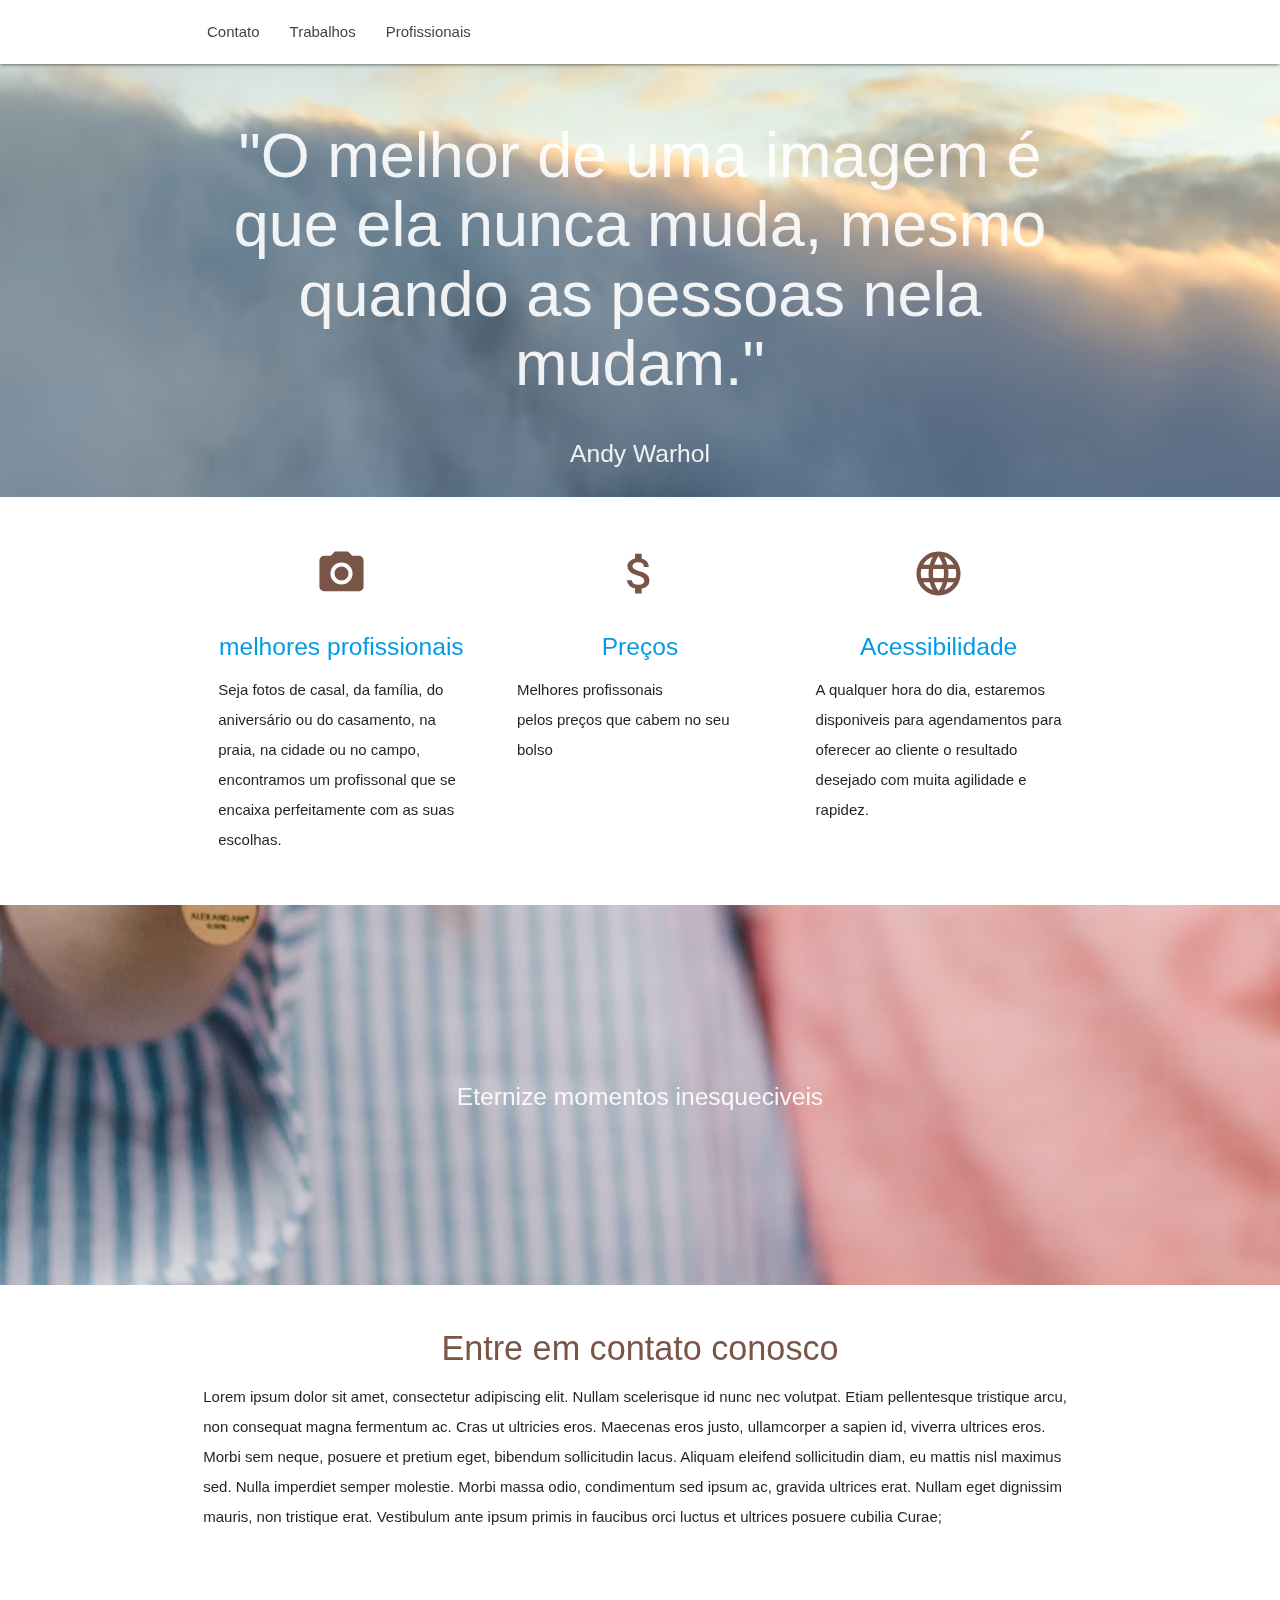
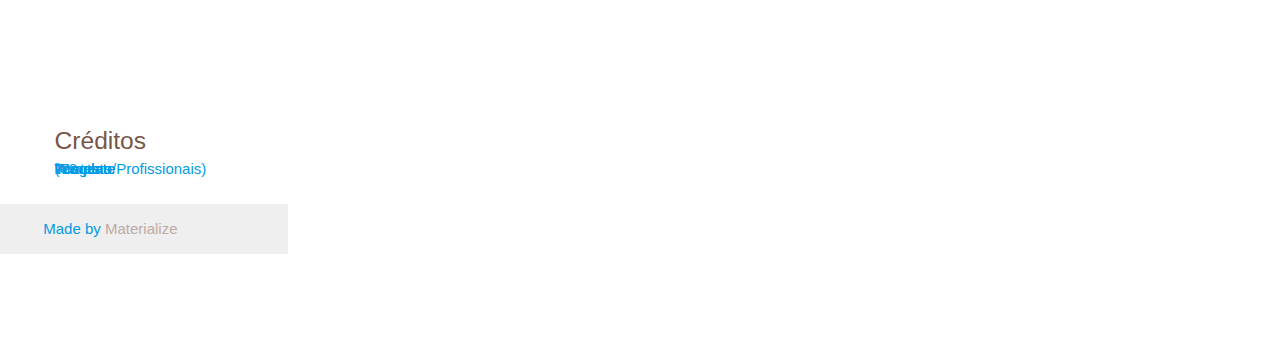
<file: index.html>
<!DOCTYPE html>
<html lang="en">
<head>
  <meta http-equiv="Content-Type" content="text/html; charset=UTF-8"/>
  <meta name="viewport" content="width=device-width, initial-scale=1"/>
  <title>Página Inicial</title>

  <!-- CSS  -->
  <link href="https://fonts.googleapis.com/icon?family=Material+Icons" rel="stylesheet">
  <link href="css/materialize.css" type="text/css" rel="stylesheet" media="screen,projection"/>
  <link href="css/style.css" type="text/css" rel="stylesheet" media="screen,projection"/>
</head>
<body>
  <nav class="white" role="navigation">
<div id="navegacao">
    <div class="nav-wrapper container">
      <ul>
        <li><a href="contato.html">Contato</a></li>
        <li><a href="trabalhos.html">Trabalhos</a></li>
        <li><a href="profissionais.html">Profissionais</a></li>
      </ul>
    <a href="#" data-target="nav-mobile" class="sidenav-trigger"><i class="material-icons">menu</i></a>
    </div>
  </nav>
</div>

<div id="index-banner" class="parallax-container">
    <div class="section no-pad-bot">
      <div class="container">
        <br><br>
        <h1 class="header center">"O melhor de uma imagem é que ela nunca muda, mesmo quando as pessoas nela mudam."</h1>
        <div class="row center">
          <h5 class="header col s12 light"> Andy Warhol</h5>
        </div>
        <br><br>
      </div>
    </div>
    <div class="parallax"><img src="./imagens/foto1.jpg" alt="Unsplashed background img 1"></div>
</div>

  <div class="container">
    <div class="section">
      <!--   Icon Section   -->
      <div class="row">
        <div class="col s12 m4">
          <div class="icon-block">
          <h2 class="center brown-text"><i class="material-icons">camera_alt</i></h2>
          <h5 class="center"><a href="profissionais.html">melhores profissionais</a></h5>
          <p class="light">Seja fotos de casal, da família, do aniversário ou do casamento, na praia, na cidade ou no campo,
          encontramos um profissonal que se encaixa perfeitamente com as suas escolhas.</p>
          </div>
        </div>

        <div class="col s12 m4">
          <div class="icon-block">
            <h2 class="center brown-text"><i class="material-icons">attach_money</i></h2>
            <h5 class="center"><a href="contato.html">Preços</a></h5>

            <p class="light">Melhores profissonais<br> pelos preços que cabem no seu bolso</p>
          </div>
        </div>

        <div class="col s12 m4">
          <div class="icon-block">
            <h2 class="center brown-text"><i class="material-icons">language</i></h2>
            <h5 class="center"><a href="contato.html">Acessibilidade</a></h5>

            <p class="light">A qualquer hora do dia, estaremos disponiveis para agendamentos para oferecer ao cliente o resultado desejado com muita agilidade e rapidez.</p>
          </div>
        </div>
      </div>

    </div>
  </div>
  <div class="parallax-container valign-wrapper">
    <div class="section no-pad-bot">
      <div class="container">
        <div class="row center">
          <h5 class="header col s12 light">Eternize momentos inesqueciveis</h5>
        </div>
      </div>
    </div>
    <div class="parallax"><img src="./imagens/foto2.jpg" alt="Unsplashed background img 2"></div>
  </div>
  <div class="container">
    <div class="section">

      <div class="row">
        <div class="col s12 center">
          <h3><i class="mdi-content-send brown-text"></i></h3>
          <h4 class="brown-text">Entre em contato conosco</h4>
          <p class="left-align light">Lorem ipsum dolor sit amet, consectetur adipiscing elit. Nullam scelerisque id nunc nec volutpat. Etiam pellentesque tristique arcu, non consequat magna fermentum ac. Cras ut ultricies eros. Maecenas eros justo, ullamcorper a sapien id, viverra ultrices eros. Morbi sem neque, posuere et pretium eget, bibendum sollicitudin lacus. Aliquam eleifend sollicitudin diam, eu mattis nisl maximus sed. Nulla imperdiet semper molestie. Morbi massa odio, condimentum sed ipsum ac, gravida ultrices erat. Nullam eget dignissim mauris, non tristique erat. Vestibulum ante ipsum primis in faucibus orci luctus et ultrices posuere cubilia Curae;</p>
        </div>
      </div>

    </div>
  </div>

  <div class="parallax-container valign-wrapper">
    
  <footer class="page-footer white">
    <div class="container">
      <div class="row">
        <div class="col l6 s12">
          <h5 class="brown-text">Créditos</h5>
          <ul>
            <li><a href="https://materializecss.com/templates/parallax-template/preview.html">Template</li>
            <li><a href="unsplash.com">imagens</li>
            <li><a href="https://fonts.googleapis.com/icon?family=Material+Icons">Fontes</li>
            <li><a href="https://www.w3schools.com/w3css/default.asp">Template W3 (Contato/Profissionais)</li>
          </ul>
        </div>
        <div class="col l3 s12">
          <h5 class="white-text"></h5>
        </div>
      </div>
    </div>
    <div class="footer-copyright">
      <div class="container">
      Made by <a class="brown-text text-lighten-3" href="http://materializecss.com">Materialize</a>
      </div>
    </div>
  </footer>
  <!--  Scripts-->
  <script src="https://code.jquery.com/jquery-2.1.1.min.js"></script>
  <script src="js/materialize.js"></script>
  <script src="js/init.js"></script>
</body>
</html>
</file>
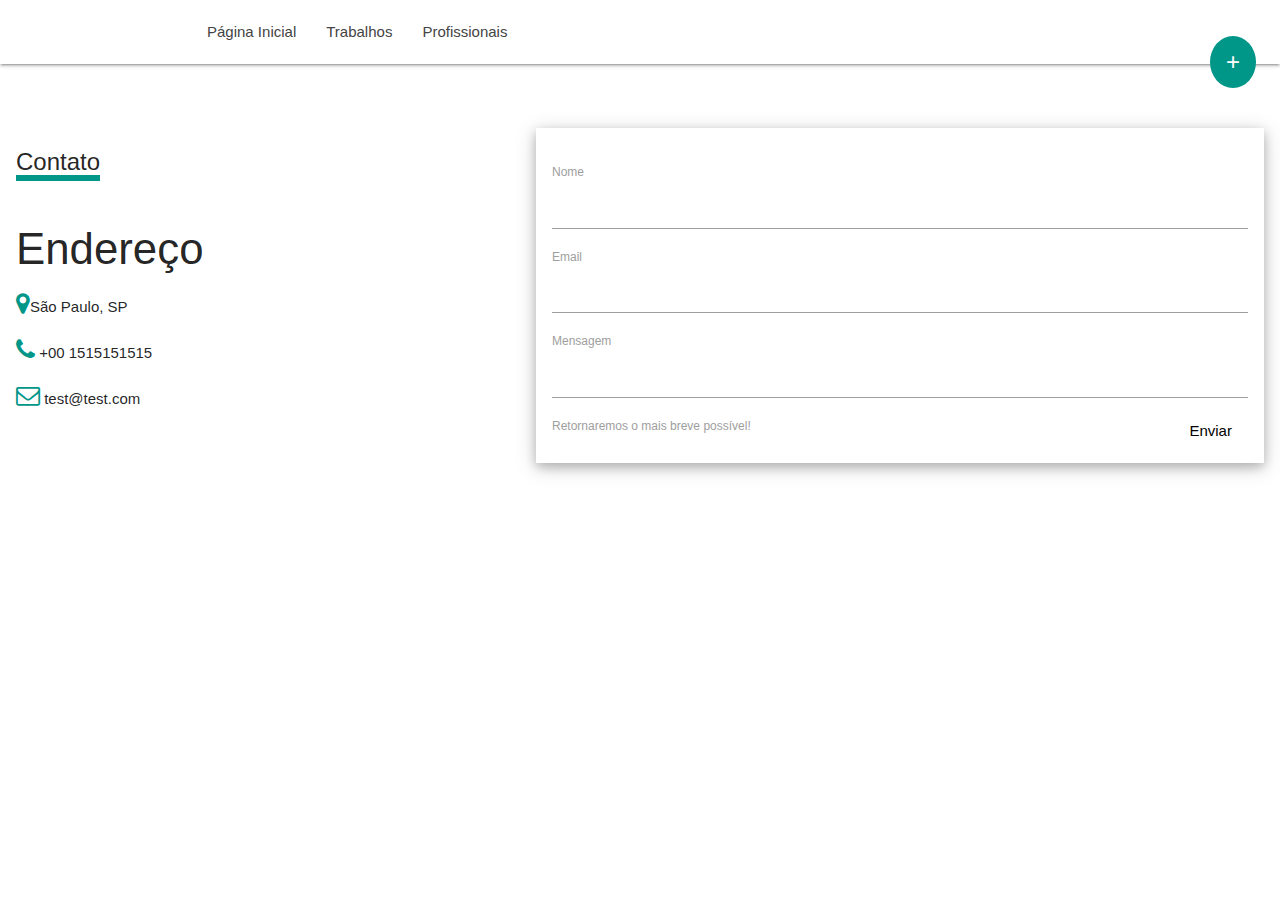
<file: contato.html>
<!DOCTYPE html>
<html lang="en">
<head>
    <meta charset="UTF-8">
    <meta http-equiv="X-UA-Compatible" content="IE=edge">
    <meta name="viewport" content="width=device-width, initial-scale=1.0">
    <meta name="viewport" content="width=device-width, initial-scale=1">
    <link rel="stylesheet" href="https://www.w3schools.com/w3css/4/w3.css">
    <link rel="stylesheet" href="https://www.w3schools.com/lib/w3-theme-black.css">
    <link rel="stylesheet" href="https://cdnjs.cloudflare.com/ajax/libs/font-awesome/4.7.0/css/font-awesome.min.css">
    <link href="https://fonts.googleapis.com/icon?family=Material+Icons" rel="stylesheet">
    <link href="css/materialize.css" type="text/css" rel="stylesheet" media="screen,projection"/>
    <link href="css/style.css" type="text/css" rel="stylesheet" media="screen,projection"/>
<title>Contato</title>
</head>
<body>
    <!-- Navbar -->
<nav class="white" role="navigation">
    <div id="navegacao">
        <div class="nav-wrapper container">
          <ul>
            <li><a href="index.html">Página Inicial</a></li>
            <li><a href="trabalhos.html">Trabalhos</a></li>
            <li><a href="profissionais.html">Profissionais</a></li>
          </ul>
        <a href="#" data-target="nav-mobile" class="sidenav-trigger"><i class="material-icons">menu</i></a>
        </div>
    </div>
</nav>

    <!-- Container -->
<div class="w3-container" style="position:relative">
    <a onclick="w3_open()" class="w3-button w3-xlarge w3-circle w3-teal"
    style="position:absolute;top:-28px;right:24px">+</a>
  </div>
  
  <!-- Contact Container -->
  <div class="w3-container w3-padding-64 w3-theme-l5" id="contact">
    <div class="w3-row">
      <div class="w3-col m5">
      <div class="w3-padding-16"><span class="w3-xlarge w3-border-teal w3-bottombar">Contato</span></div>
        <h3>Endereço</h3>
        <p><i class="fa fa-map-marker w3-text-teal w3-xlarge"></i>São Paulo, SP</p>
        <p><i class="fa fa-phone w3-text-teal w3-xlarge"></i> +00 1515151515</p>
        <p><i class="fa fa-envelope-o w3-text-teal w3-xlarge"></i> test@test.com</p>
      </div>
      <div class="w3-col m7">
        <form class="w3-container w3-card-4 w3-padding-16 w3-white" action="/action_page.php" target="_blank">
        <div class="w3-section">      
          <label>Nome</label>
          <input class="w3-input" type="text" name="Name" required>
        </div>
        <div class="w3-section">      
          <label>Email</label>
          <input class="w3-input" type="text" name="Email" required>
        </div>
        <div class="w3-section">      
          <label>Mensagem</label>
          <input class="w3-input" type="text" name="Message" required>
        </div>  
        <input class="w3-check" type="checkbox" checked name="Like">
        <label>Retornaremos o mais breve possível!</label>
        <button type="submit" class="w3-button w3-right w3-theme">Enviar</button>
        </form>
      </div>
    </div>
  </div>
</body>
</html>
</file>
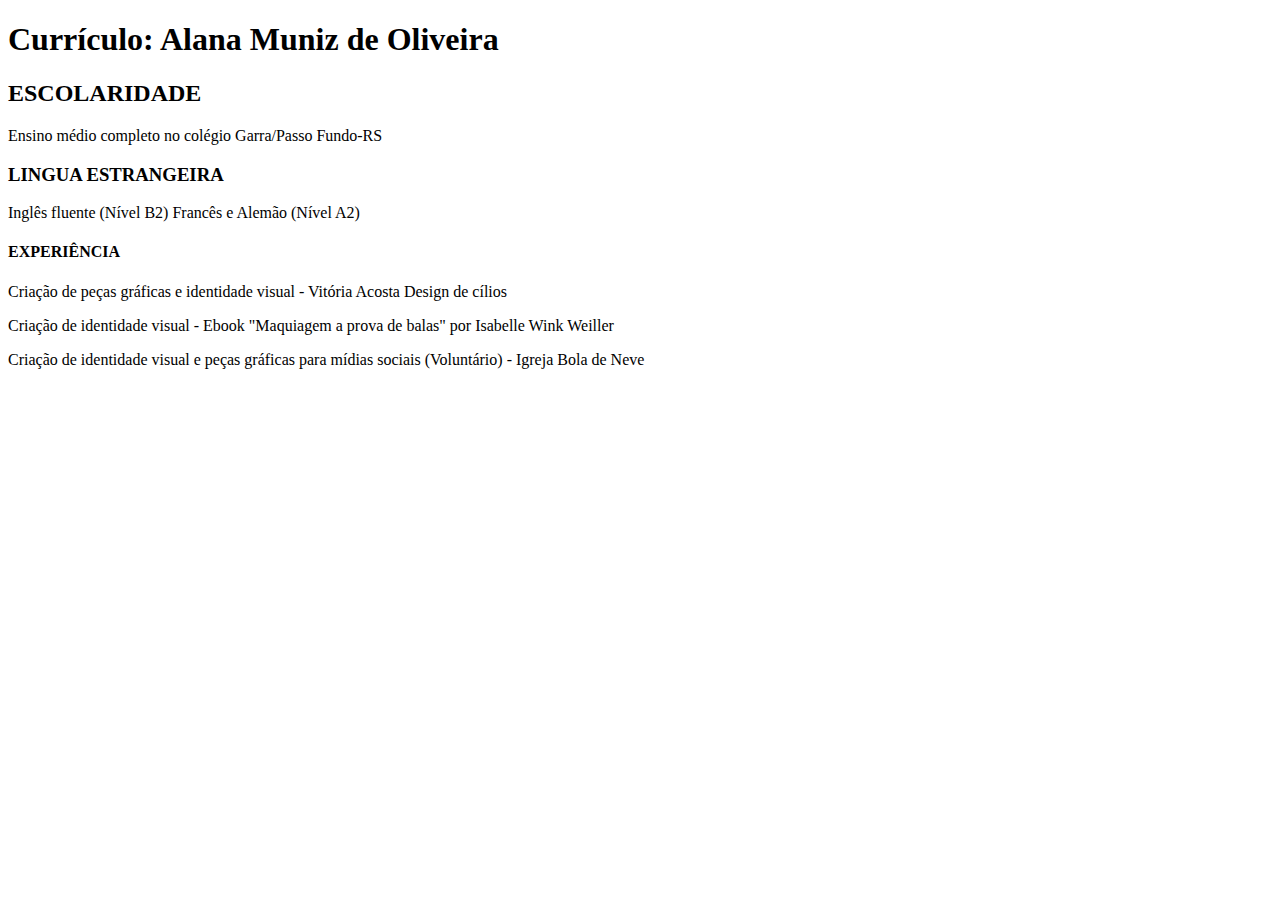
<file: trabalhos/Currículo.html>
<!DOCTYPE html>
<html>
<head>
<title>Currículo: Alana Muniz de Oliveira</title>
</head>
<body>

<h1>Currículo: Alana Muniz de Oliveira</h1>
<h2>ESCOLARIDADE</h2>
<p>Ensino médio completo no colégio Garra/Passo Fundo-RS</p>

<h3>LINGUA ESTRANGEIRA</h3>
<p>Inglês fluente (Nível B2)
Francês e Alemão (Nível A2)</p>

<h4>EXPERIÊNCIA</h4>

<p>Criação de peças gráficas e identidade visual
- Vitória Acosta Design de cílios</p>

<p>Criação de identidade visual 
- Ebook "Maquiagem a prova de balas" por Isabelle Wink Weiller</p>

<p>Criação de identidade visual e peças gráficas para mídias sociais 
(Voluntário)
- Igreja Bola de Neve</p>

</body>
</html>
</file>
<file: css/style.css>
/* Custom Stylesheet */
/**
 * Use this file to override Materialize files so you can update
 * the core Materialize files in the future
 *
 * Made By MaterializeCSS.com
 */


nav ul a,
nav.brand-logo {
  color: #444
}

p {
  line-height: 2rem;
}

.parallax-container {
  min-height: 380px;
  line-height: 0;
  height: auto;
  color: rgba(255,255,255,.9);
}
.parallax-container .section {
    width: 100%;
}

@media only screen and (max-width : 992px) {
  .parallax-container .section {
    position: absolute;
    top: 40%;
  }
  #index-banner .section {
    top: 10%;
  }
}

@media only screen and (max-width : 600px) {
  #index-banner .section {
    top: 0;
  }
}

.icon-block {
  padding: 0 15px;
}
.icon-block .material-icons {
  font-size: inherit;
}

footer.page-footer {
  margin: 0;
}

li{
  color: aliceblue;
}
</file>
